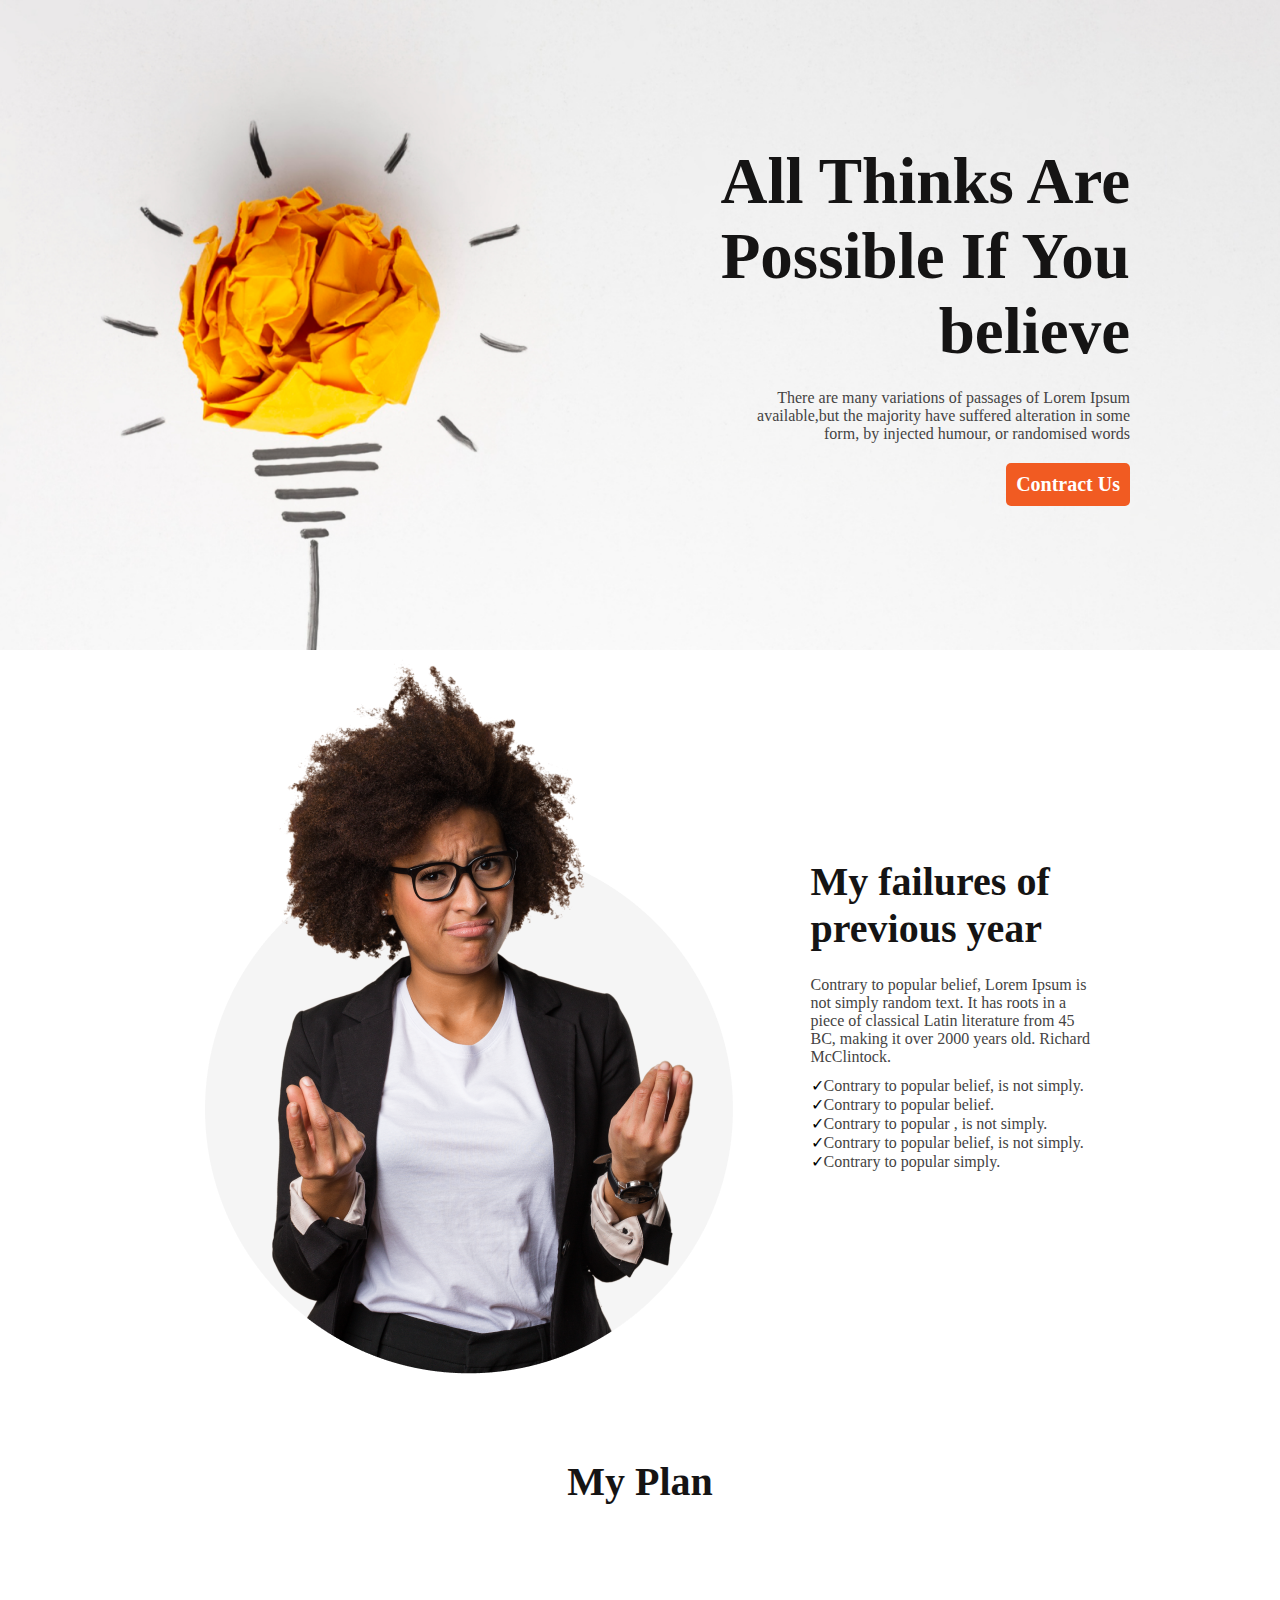
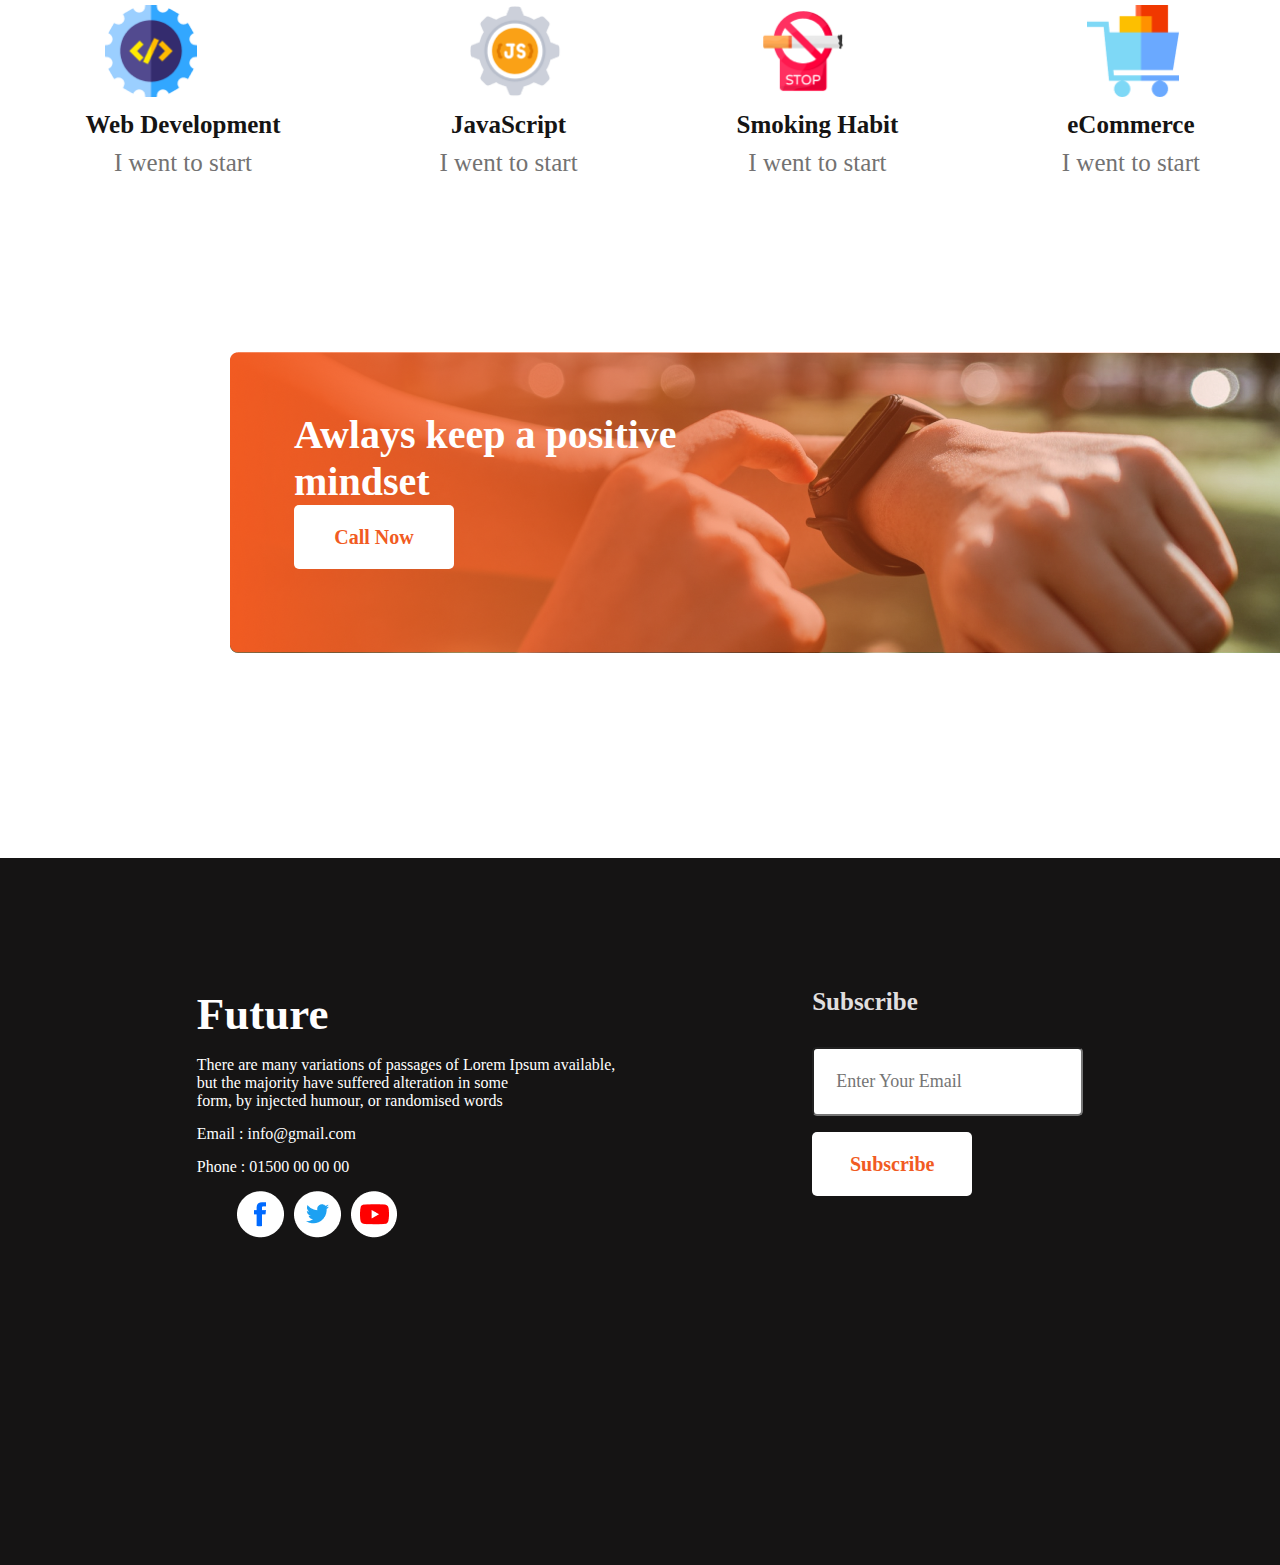
<file: index.html>
<!DOCTYPE html>
<html lang="en">
<head>
    <meta charset="UTF-8">
    <meta name="viewport" content="width=device-width, initial-scale=1.0">
    <title>New_Year_New_Me</title>
    <link rel="stylesheet" href="style/style.css">
</head>
<body>
    <main>
        
        <section class="banner-container">
            <!-- <img src="./images/banner/banner1.png" width="50%" height="80%" alt=""> -->

            <div class="banner-discription">
                <h3 class="title">All Thinks Are <br> Possible If You <br> believe</h3>
                <p class="para">There are many variations of passages of Lorem Ipsum <br> available,but the majority have suffered alteration in some <br> form, by injected humour, or randomised words</p>
                <button class="btn">
                    Contract Us
                </button>

            </div>
        </section>
        
        <section>
            <div class="failour">
                <div class="img">
                    <img src="./images/person.png" alt="">

                </div>
                <div class="discreption">
                    <h4>
                        My failures of previous year
                    </h4>
                    <p>Contrary to popular belief, Lorem Ipsum is not simply random text. It has roots in a piece   of classical Latin literature from 45 BC, making it over 2000 years old. Richard McClintock.</p>
                    <ol class="tick-mark-list">
                        <li>Contrary to popular belief, is not simply.</li>
                        <li>Contrary to popular belief.</li>
                        <li>Contrary to popular , is not simply.</li>
                        <li>Contrary to popular belief, is not simply.</li>
                        <li>Contrary to popular simply.</li>
                    </ol>


                </div>
            </div>
        </section>
        <section>
            <h3 class="plan">My Plan</h3>
            <div  class="tools">
                <div class="div">
                    <img class="icon" src="./images/icons/web.png" width="92" height="92" alt="">
                    <h4>Web Development</h4>
                    <p>I went to start</p>
                </div>
                <div class="div">
                    <img class="icon" src="./images/icons/js.png" width="92" height="92" alt="">
                    <h4>JavaScript</h4>
                    <p>I went to start</p>
                </div>
                <div class="div">
                    <img class="icon" src="./images/icons/smoke.png" width="92" height="92" alt="">
                    <h4>Smoking Habit</h4>
                    <p>I went to start</p>
                </div>
                <div class="div">
                    <img class="icon" src="./images/icons/ecom.png" width="92" height="92" alt="">
                    <h4>eCommerce</h4>
                    <p>I went to start</p>
                </div>

            </div>
            <div class="mindset">
                <h2>Awlays keep a positive mindset</h2>
                <button>Call Now</button>
            </div>
        </section>
    </main>
    <footer>
        <div class="footer">
            <div class="future">
                <h2>Future</h2>
                <p>
                    There are many variations of passages of Lorem Ipsum available,<br> but the majority have suffered alteration in some <br> form, by injected humour, or randomised words
                </p>
                <p>Email : info@gmail.com</p>
                <p>Phone : 01500 00 00 00</p>
                <ol>
                    <li><img class="list" src="./images/icons/fb.png" alt=""></li>
                    <li><img  class="list"src="./images/icons/twitter.png" alt=""></li>
                    <li><img class="list" src="./images/icons/youtube.png" alt=""></li>
                </ol>
            </div>
            <div class="subscribe">
                <h2>Subscribe</h2>
                <input id="input" type="text" placeholder="Enter Your Email"><br>
                <button>Subscribe</button>

            </div>

        </div>
    </footer>
</body>
</html>
</file>
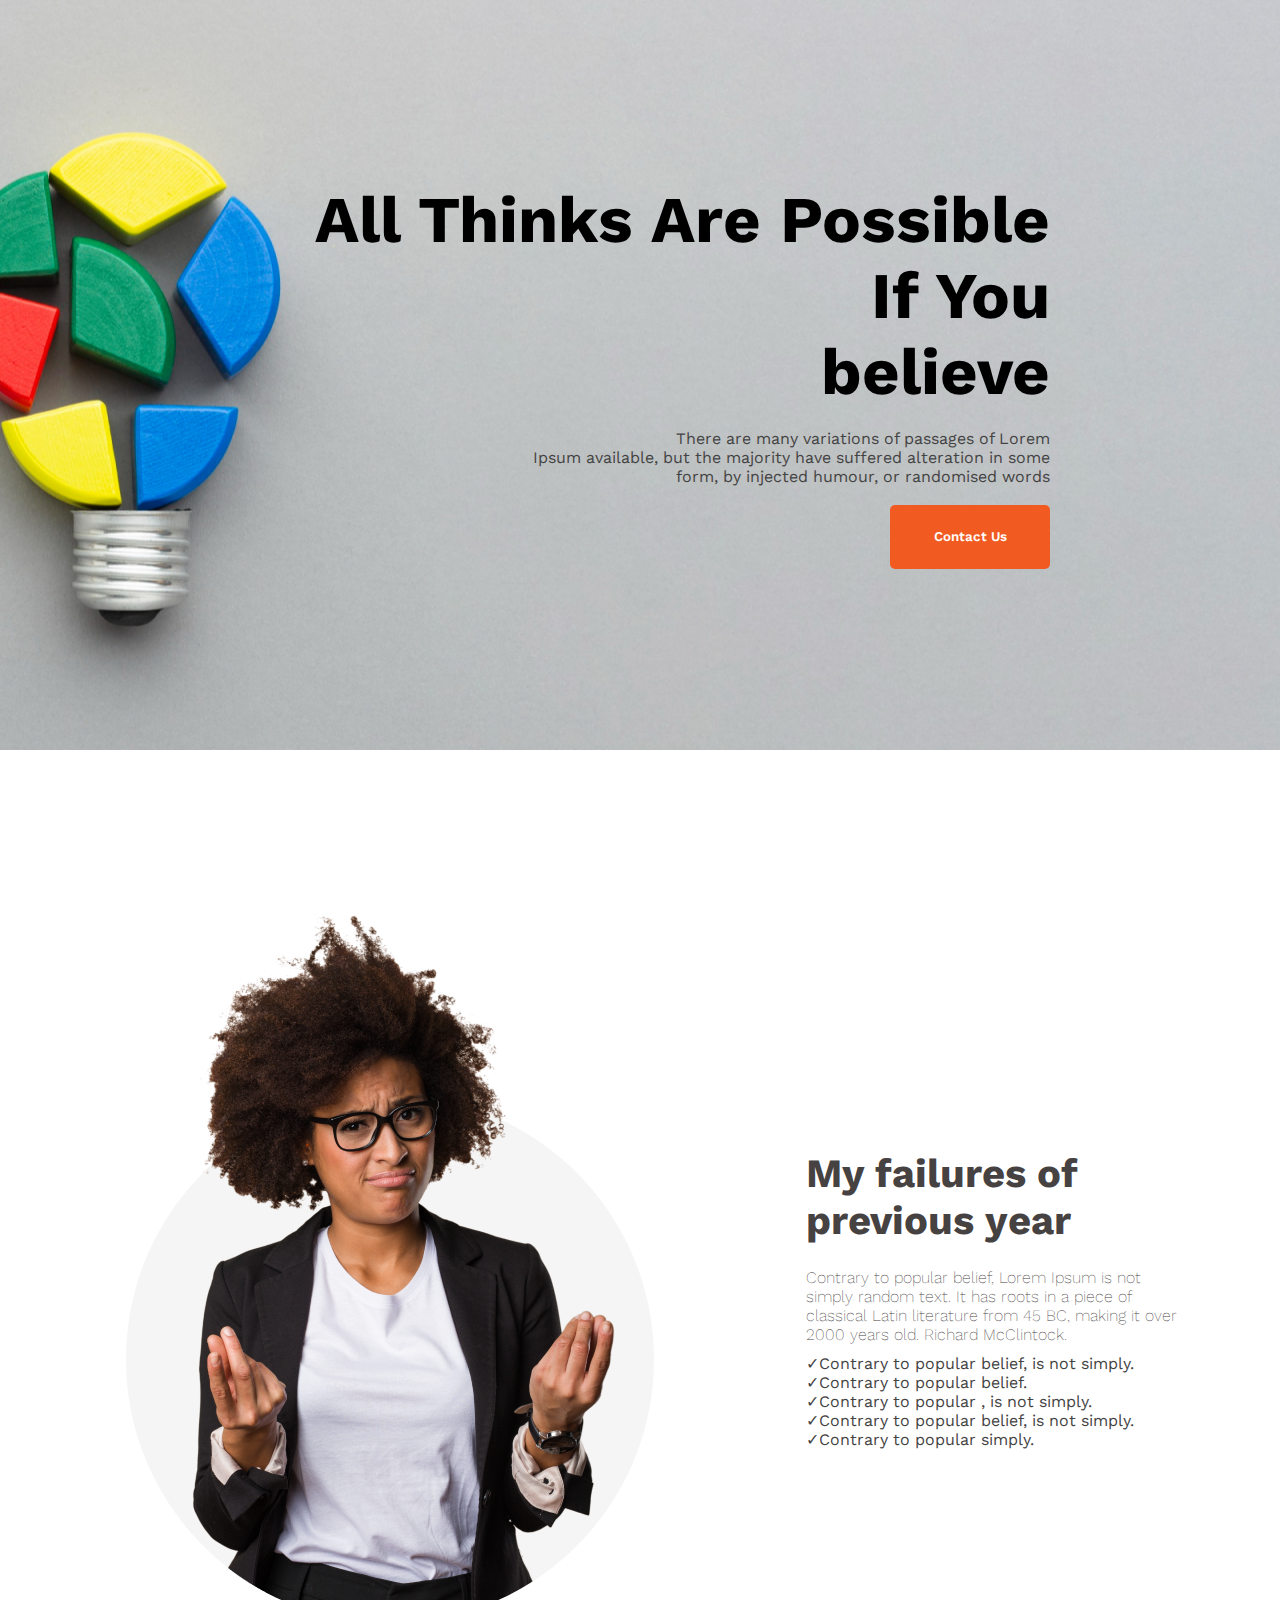
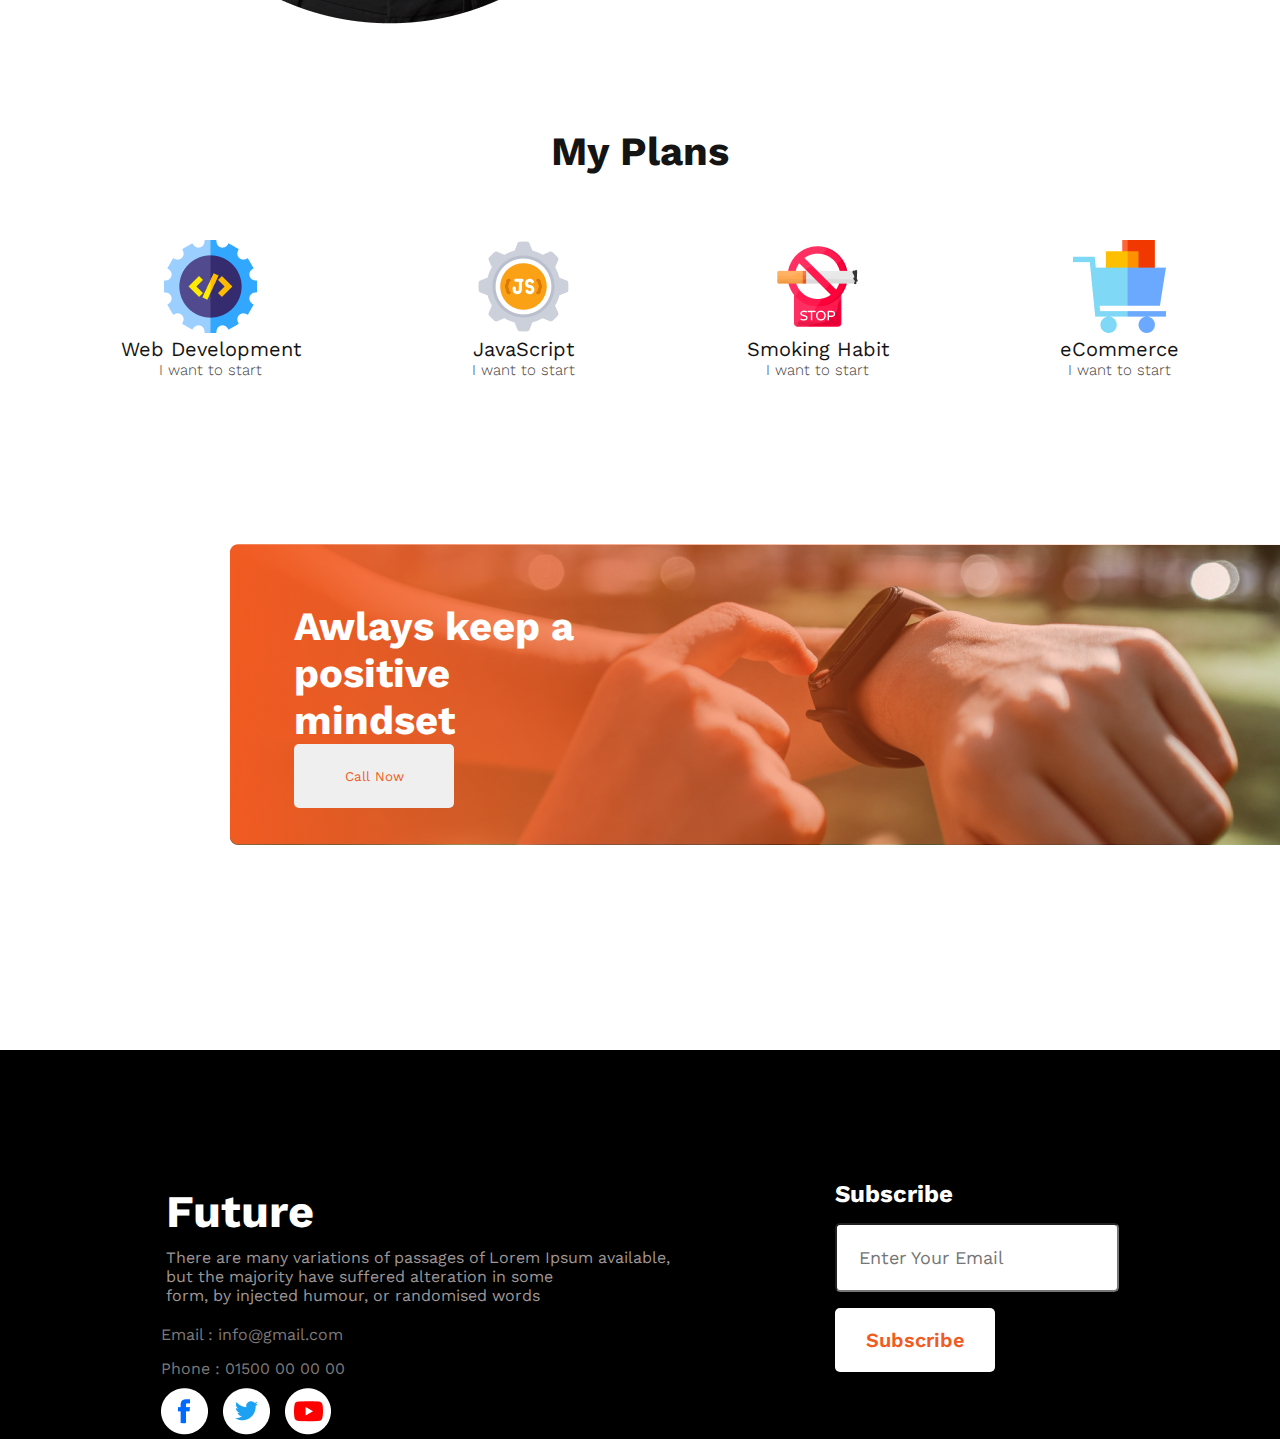
<file: home_2.html>
<!DOCTYPE html>
<html lang="en">
<head>
    <meta charset="UTF-8">
    <meta name="viewport" content="width=device-width, initial-scale=1.0">
    <title>Tamplate Two</title>
    <link rel="stylesheet" href="style/home_2.css">
    <link rel="preconnect" href="https://fonts.googleapis.com">
    <link rel="preconnect" href="https://fonts.gstatic.com" crossorigin>
    <link href="https://fonts.googleapis.com/css2?family=Abril+Fatface&family=Open+Sans:wght@800&family=Work+Sans:ital,wght@1,700&display=swap" rel="stylesheet">
    </head>
<body>
    <header>
        <div class="banner">
           <div class="banner-discription">
            <h3>
                All Thinks Are Possible <br> If You <br> believe
            </h3>
            <br>
            <p>
                There are many variations of passages of Lorem <br>Ipsum available, but the majority have suffered alteration in some <br> form, by injected humour, or randomised words
            </p>
            <br>
            <button>Contact Us</button>
           </div>
        </div>
    </header>

    <main>
        <section>
            <div class="failour">
                <div>
                    <img src="./images/person.png" alt="">
                </div>
                <div class="failour-discreption">
                    <h3>
                        My failures of <br>previous year
                    </h3>
                    <p>
                        Contrary to popular belief, Lorem Ipsum is not <br> simply random text. It has roots in a piece of <br> classical Latin literature from 45 BC, making it over <br> 2000 years old. Richard McClintock. 
                    </p>
                    <ol class="tick-mark">
                        <li>Contrary to popular belief, is not simply.</li>
                        <li>Contrary to popular belief.</li>
                        <li>Contrary to popular , is not simply.</li>
                        <li>Contrary to popular belief, is not simply. </li>
                        <li>Contrary to popular simply.</li>
                    </ol>

        
                </div>

            </div>

        </section>

        <section>
            <h3 class="title">My Plans</h3>
            <div class="tools">
                <div class="plans">
                    <img src="./images/icons/web.png" alt="">
                    <h5>Web Development</h5>
                    <p>I want to start</p>
                </div>
                <div class="plans">
                    <img src="./images/icons/js.png" alt="">
                    <h5>JavaScript</h5>
                    <p>I want to start</p>
                </div>
                <div class="plans">
                    <img src="./images/icons/smoke.png" alt="">
                    <h5>Smoking Habit</h5>
                    <p>I want to start</p>
                </div>
                <div class="plans">
                    <img src="./images/icons/ecom.png" alt="">
                    <h5>eCommerce</h5>
                    <p>I want to start</p>
                </div>
            </div>
            
        </section>
        <section>
            <div class="mindset">
                <h2>Awlays keep a positive <br> mindset</h2>
                <button>Call Now</button>
            </div>
        </section>
    </main>

    <footer>
        <div class="footer">
            <div class="future">
                <h2>Future</h2>
                <p>
                    There are many variations of passages of Lorem Ipsum available,<br> but the majority have suffered alteration in some <br> form, by injected humour, or randomised words
                </p>
                <h4>Email : info@gmail.com</h4>
                <h4>Phone : 01500 00 00 00</h4>
                <ol>
                    <li><img src="./images/icons/fb.png" alt=""></li>
                    <li><img src="./images/icons/twitter.png" alt=""></li>
                    <li><img src="./images/icons/youtube.png" alt=""></li>
                </ol>

            </div>
            <div class="subscribe">
                <h2>Subscribe</h2>
                <input id="input" type="text" placeholder="Enter Your Email"><br>
                <button>Subscribe</button>

            </div>


        </div>
    </footer>
    
</body>
</html>
</file>
<file: style/style.css>
*{
    margin: 0px;
}
.banner-container{
    background-image: url("../images/banner/banner1.png");
    background-position: center;
    background-size: cover;
    height: 650px;
    display: flex;
    justify-content: end;
    align-items: center;
    padding-right: 150px;
}
.banner-discription{
  
    text-align: right;
    width: 500px;
}
.title{
    color: #151414;
    text-align: right;
    font-family: Work Sans;
    font-size: 65px;
    font-weight: 700;
    
}
.para{

    color: #444343;
    text-align: right;
    font-family: Work Sans;
    font-size: 16px;
    font-weight: 400;
    padding-top: 20px;
    padding-bottom: 20px;
}
.btn{
    border-radius: 5px;
    background: #F15B22;
    color: #FFF;
    text-align: right;
    font-family: Work Sans;
    font-size: 20px;
    font-weight: 600;
    padding: 10px;
    border: none;
    
}

.tick-mark-list {
    list-style-type: none;
    padding-left: 0; 
  }
  
  .tick-mark-list li:before {
    content: "✓";
    color: rgb(0, 0, 0);
  }
  .failour{
    display: flex;
    justify-content: center;
    gap: 60px;
    align-items: center;
    margin-bottom: 80px;
  }
  .discreption{
    display: flex;
    width: 288px;
    flex-direction: column;
    align-items: left; 
  }
  .discreption h4{
  
    color: #151414;
    font-family: Work Sans;
    font-size: 40px;
    font-weight: 700;
  }
  .discreption p{
    color:#444343;
    font-family: Work Sans;
    font-size: 16px;
    font-weight: 400;
    padding-top: 24px;
    padding-bottom: 10px;
    
  }
.discreption ol li{
    color: #444343;
    font-family: Work Sans;
    font-size: 16px;
    font-weight: 400;
}
.plan{
    color: #151414;
    font-family: Work Sans;
    font-size: 40px;
    font-weight: 700;
    text-align: center;
    padding-bottom: 70px;
}
.tools{
    display: flex;
    justify-content: space-around;
    gap: 8px;
    padding: 5px;
    padding-bottom: 150px;
    
}
.div{
    gap: 5px;
    margin: 15px;
    padding: 10px;
}
.div h4{
    color: #151414;
    text-align: center;
    font-family: Work Sans;
    font-size: 25px;
    font-weight: 700;
    margin: 10px;

}
.div p{
    color:  #737272;
    text-align: center;
    font-family: Work Sans;
    font-size: 25px;
    font-weight: 500;
}
.icon{
    align-items: center;
    padding-left: 30px;
}
.mindset{
    
    text-align: left;
    padding: 59px 617px 147px 64px;
    background-image:  url('../images/gradient2.png'), url('../images/watch.png');
    height: 300px;
    background-repeat: no-repeat;
    margin-left: 230px;
}
.mindset h2{
    display: flex;
    width: 459px;
    flex-direction: column;
    color: #FFF;
    font-family: Work Sans;
    font-size: 40px;
    font-weight: 700;
}
.mindset button{
    
    width: 160px;
    height: 64px;
    border-radius: 5px;
    background: #FFF;
    color: #F15B22;
    text-align: center;
    font-family: Work Sans;
    font-size: 20px;
    font-weight: 600;
    border: none;
}
.footer{
    display: flex;
    justify-content: space-evenly;
    background: #151414;
    height: 577px;
    padding-top: 130px;

}
.footer p{
    display: flex;
    flex-direction: column;
    color: #ffffff;
    font-family: Work Sans;
    font-size: 16px;
    font-weight: 400;
    padding-bottom: 15px;
}
.future ol{
    list-style: none;
    display: flex;
    justify-content: left;
    gap: 10px;
    

}
.future h2{
    color: #fffefe;
    font-family: Work Sans;
    font-size: 45px;
    font-weight: 700;
    padding-bottom: 16px;
}
.subscribe h2{
    color: #e0dfdf;
    font-family: Work Sans;
    font-size: 25px;
    font-weight: 600;
    padding-bottom: 31px;
}
.subscribe input{
    color: #e7e7e7;
    font-family: Work Sans;
    font-size: 18px;
    font-weight: 400;
    padding: 22px;
    border-radius: 5px;
}
#input{
    margin-bottom: 16px;
    
}
.subscribe button{
    width: 160px;
    height: 64px;
    border-radius: 5px;
    background: #FFF;
    color: #F15B22;
    text-align: center;
    font-family: Work Sans;
    font-size: 20px;
    font-weight: 600;
    border: none;
}
</file>
<file: style/home_2.css>
/* Header Style  */
*{
    margin: 0px;
    font-family: Work Sans;
}
.banner{
    background-image: url("../images/banner/banner2.png");
    height: 750px;
    background-position: center;
    display: flex;
    justify-content: end;
    align-items: center;
}
.banner h3{
    font-size: 65px;
    font-weight: 700;
}
.banner p{
    font-size: 16px;
    font-weight: 400;
    color: #444343;
}
.banner button{
    width: 160px;
    height: 64px;
    background-color: #F15B22;
    color: #fffcfb;
    border: none;
    border-radius: 5px;
    font-weight: 600;   
}
.banner-discription{
    align-items: center;
    text-align: right;
    margin-right: 230px;
}

/* my Failure Section  */

.failour{
    padding-top: 150px;
    display: flex;
    justify-content: center;
    gap: 134px;
    text-align: left;
    margin-bottom: 100px;
}
.failour-discreption{
    margin-top: 250px;
    color: #474242;
}
.failour-discreption h3{
    color:  #474242;
    font-size: 40px;
    font-weight: 700;
    margin-bottom: 24px;
}

.failour-discreption p{
    color:  #474242;
    font-size: 16px;
    font-weight: 200;
    margin-bottom: 10px;
}
.failour-discreption ol{
    list-style: none;
    color: #444343;
    padding-left: 0px;
}
.tick-mark li::before{
    content: "✓";
    color: #444343;
}
/* My Plan Start */

.title{
    text-align: center;
    color:  #151414;
    font-size: 40px;
    font-weight: 700;
    margin-bottom: 50px;
}
.tools{
    display: flex;
    justify-content: space-around;
    padding: 15px;
    align-items: center;
    margin-left: 20px;
    text-align: center;
    margin-bottom: 150px;
}
.plans h5{
    color:#151414;
    font-size: 20px;
    font-weight: 400;
}
.plans p{
    color: #474242;
    font-size: 15px;
    font-weight: 300;
}

/* mindset starts */

.mindset{
    background-image: url('../images/gradient2.png'), url('../images/watch.png');
    background-repeat: no-repeat;
    height: 300px;
    text-align: left;
    margin-left: 230px;
    padding: 59px 617px 147px 64px;
}
.mindset h2{
    color: #FFF;
    font-size: 40px;
    font-weight: 700;
    text-align: left;
}
.mindset button{
    width: 160px;
    height: 64px;
    color: #F15B22;
    text-align: center;
    border-radius: 5px;
    border: none;
}
/* Footer Starts here */
.footer{
    background-color: black;
    color: #FFF;
    display: flex;
    justify-content: space-evenly;
    padding-top: 130px;
    text-align: left;
}

.future h2{
    
    font-size: 45px;
    font-weight: 700;
    padding: 5px;
}
.future p{
    color: #9f9797;
    font-size: 16px;
    font-weight: 400;
    font-size: 16px;
    font-weight: 400;
    padding: 5px;

}
.future h4{
    color: #7d7979;
    font-size: 16px;
    font-weight: 400;
    padding-top: 15px;
}
.future ol{
    list-style: none;
    display: flex;
    padding-left: 0px;
    gap: 15px;
    padding-top: 10px;
}
.subscribe input{
    color: #e7e7e7;
    font-size: 18px;
    font-weight: 400;
    padding: 22px;
    border-radius: 5px;
}
#input{
    margin-bottom: 16px;
}
.subscribe button{
    width: 160px;
    height: 64px;
    border-radius: 5px;
    background: #FFF;
    color: #F15B22;
    text-align: center;
    font-family: Work Sans;
    font-size: 20px;
    font-weight: 600;
    border: none;
}
.subscribe h2{
    margin-bottom: 15px;
    
}
</file>
